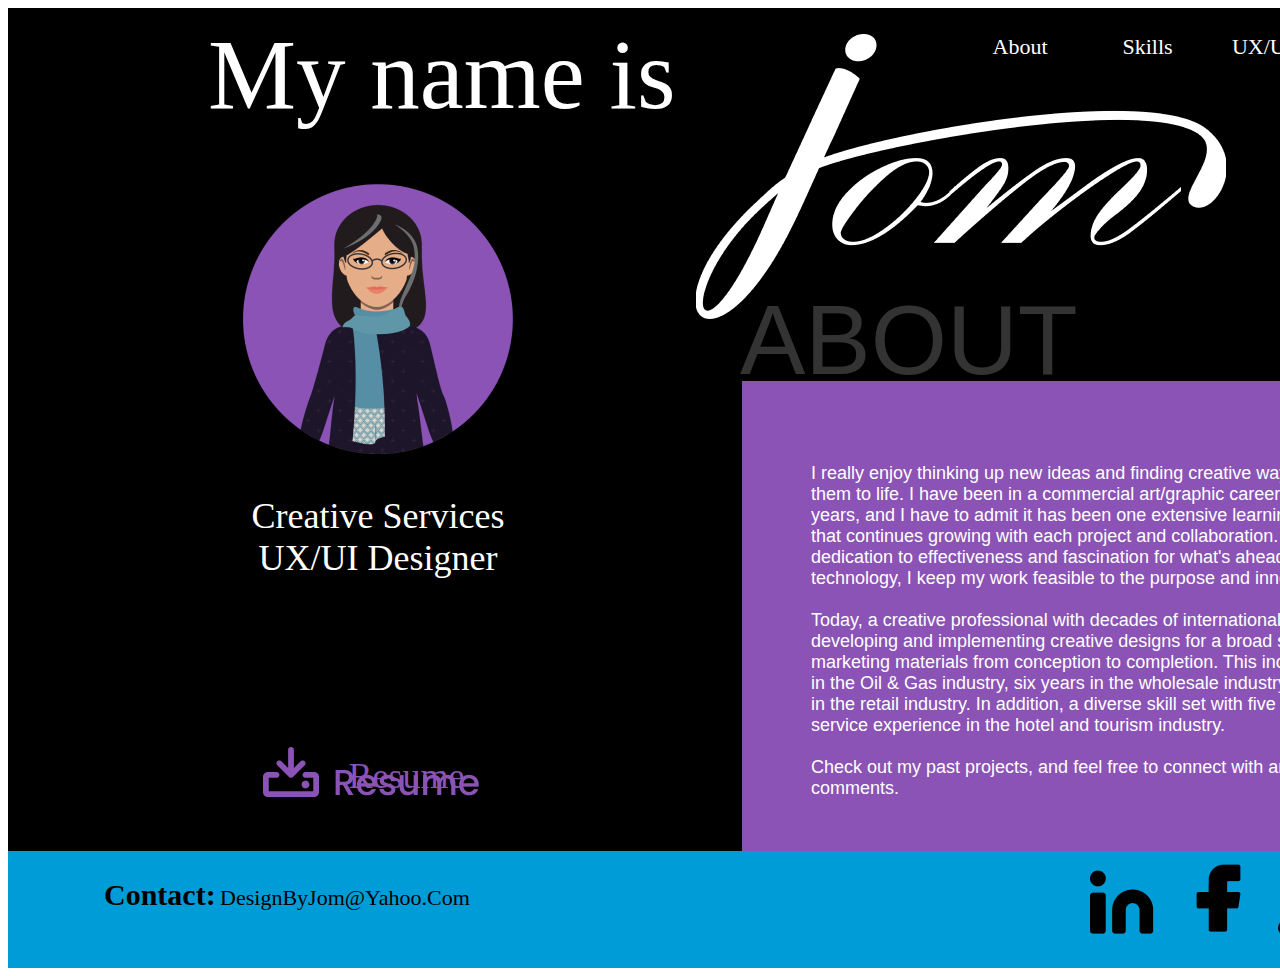
<file: index.html>
<!DOCTYPE html>
<html>

<title>My name is JOM</title>
<meta charset="UTF-8">
<meta name="viewport" content="width=device-width, initial-scale=1">
<link rel="stylesheet" href="./css/stylesheet.css"/>
<head> <!-- Google tag (gtag.js) -->
  <script async src="https://www.googletagmanager.com/gtag/js?id=G-1V6LTWDYWR"></script>
  <script>
    window.dataLayer = window.dataLayer || [];
    function gtag(){dataLayer.push(arguments);}
    gtag('js', new Date());
  
    gtag('config', 'G-1V6LTWDYWR');
  </script></head>

<style>
body {font-family: "Roboto", sans-serif}
.mySlides {display: none}
</style>
<body>
  
<div style="width: 1440px; height: 960px; position: relative; background: white">
<div style="width: 1440px; height: 843px; left: 0px; top: 0px; position: absolute; background: black"></div>

<!-- top section -->
        <div style="width: 1018px; height: 301px; left: 200px; top: 10px; position: absolute">
          <div style="left: 0px; top: 0px; position: absolute; color: white; font-size: 99px; font-family: Poppins; font-weight: 500; word-wrap: break-word">My name is </div>
          <img style="width: 530px; height: 285px; left: 488px; top: 16px; position: absolute" src="images/JOM@4x 1.png" />
        </div>


<!-- About section -->     
<div style="width: 451px; height: 103px; left: 732px; top: 276px; position: absolute; color: rgba(255, 255, 255, 0.20); font-size: 98px; font-family: sans-serif; font-weight: 400; text-transform: capitalize; word-wrap: break-word">
            ABOUT 
        </div>
        <div style="width: 706px; height: 470px; left: 734px; top: 373px; position: absolute; background: #8A53B5"></div>
        <div style="width: 594px; height: 345px; left: 803px; top: 455px; position: absolute; color: white; font-size: 18px; font-family: sans-serif; font-weight: 500; word-wrap: break-word">
            I really enjoy thinking up new ideas and finding creative ways to bring them to life. I have been in a commercial art/graphic career for many years, and I have to admit it has been one extensive learning experience that continues growing with each project and collaboration. With a dedication to effectiveness and fascination for what's ahead in trends and technology, I keep my work feasible to the purpose and innovative.
            <br/> <br/>Today, a creative professional with decades of international experience in developing and implementing creative designs for a broad spectrum of marketing materials from conception to completion. This includes 11 years in the Oil & Gas industry, six years in the wholesale industry and two years in the retail industry. In addition, a diverse skill set with five years customer service experience in the hotel and tourism industry.
            <br/> <br/>Check out my past projects, and feel free to connect with any questions or comments.</div>
        <div style="width: 720px; height: 137px; left: 10px; top: 487px; position: absolute; text-align: center; color: white; font-size: 36px; font-family: Poppins; font-weight: 500; text-transform: capitalize; word-wrap: break-word">
          Creative Services
            <br/>UX/UI Designer</div>

 <!-- Avatar section -->

        <div style="width: 270px; height: 270px; left: 235px; top: 176px; position: absolute">
          <img class="AvatarPic" width: 270px; height: 270px; left: 0px; top: 0px; position: absolute src="images/JK-UXUI@4x 1.png" />
        
        </div>

 <!-- resume download section -->
        <div style="width: 231px; height: 53px; left: 255px; top: 739px; position: absolute">
          <img style="width: 231px; height: 53px; left: 0px; top: 0px; position: absolute" src="images/Resume Download.png" />

          <div style="width: 175px; height: 45px; left: 56px; top: 8px; position: absolute; text-align: center; color: #8A53B5; font-size: 36px; font-family: Poppins; font-weight: 500; text-transform: capitalize; word-wrap: break-word">
            Resume</div>
     
        </div>

       
<!-- MENU BAR TOP-RIGHT section / sample button class--> <button class="skillsButton"></button>

        <div style="width: 108px; height: 24px; left: 958px; top: 26px; position: absolute">
          <div style="width: 108px; height: 24px; left: 0px; top: 0px; position: absolute">
          <div style="width: 108px; height: 24px; left: 0px; top: 0px; position: absolute; text-align: center; color: #F5F5F5; font-size: 22px; font-family: Poppins; font-weight: 500; text-transform: capitalize; word-wrap: break-word">
<a href="index.html"> 
            About</a> </div>
          </div>
        </div>
        <div style="width: 109px; height: 32px; left: 1085px; top: 26px; position: absolute">
          <div style="width: 109px; height: 32px; left: 0px; top: 0px; position: absolute">
            <div style="width: 109px; height: 32px; left: 0px; top: 0px; position: absolute; text-align: center; color: #F5F5F5; font-size: 22px; font-family: Poppins; font-weight: 500; text-transform: capitalize; word-wrap: break-word">
             
<a href="Skills.html"> 
              Skills </a> </div>
          </div>
        </div>
        <div style="width: 95px; height: 33px; left: 1207px; top: 26px; position: absolute">
          <div style="width: 95px; height: 33px; left: 0px; top: 0px; position: absolute">
            <div style="width: 95px; height: 33px; left: 0px; top: 0px; position: absolute; text-align: center; color: #F5F5F5; font-size: 22px; font-family: Poppins; font-weight: 500; text-transform: capitalize; word-wrap: break-word">
<a href="CaseStudyPG.html">                 
              UX/UI </a> </div>
          </div>
        </div>
        <div style="width: 115px; height: 32px; left: 1315px; top: 26px; position: absolute">
          <div style="width: 115px; height: 32px; left: 0px; top: 0px; position: absolute">
            <div style="width: 115px; height: 32px; left: 0px; top: 0px; position: absolute; text-align: center; color: #F5F5F5; font-size: 22px; font-family: Poppins; font-weight: 500; text-transform: capitalize; word-wrap: break-word">
<a href="CaseStudyPG.html">              
              Graphic </a> </div>
          </div>
        </div>
      </div>

 <!-- contact section -->
 <div style="width: 1440px; height: 117px; left: 8px; top: 851px; position: absolute; background: #009CD7"></div>
 <div style="width: 1231px; height: 73.92px; left: 104px; top: 864.08px; position: absolute">
   <div style="width: 630px; height: 60px; left: 0px; top: 13.92px; position: absolute">
     <span style="color: black; font-size: 30px; font-family: Poppins; font-weight: 900; text-transform: capitalize; word-wrap: break-word">Contact:</span>
     <span style="color: black; font-size: 30px; font-family: Poppins; font-weight: 500; text-transform: capitalize; word-wrap: break-word"> </span>
     <span style="color: black; font-size: 22px; font-family: Poppins; font-weight: 400; text-transform: capitalize; word-wrap: break-word">designByJom@yahoo.com</span>
 </div>

<!-- social media section -->
<div style="width: 64px; height: 64px; left: 986px; top: 3px; position: absolute">
     <img style="width: 64px; height: 64px; left: 0px; top: 3px; position: absolute" src="images/evaLinkedinFill1.png" />
   </div>
<div style="width: 39.91px; height: 63.15px; left: 1091.57px; top: 4px; position: absolute">
   <img style="width: 45px; height: 68px; left: 0px; top: -4px; position: absolute" src="images/Mask group.png" />
   </div>
   
   <img style="width: 57px; height: 72px; left: 1174px; top: 0px; position: absolute" src="images/Web Icon.png" />
   

 </div>




<!-- Navbar from other class activity-->
<div class="w3-top">
  <div class="w3-bar w3-black w3-card">
   
</div>

</div>

<script src="./js/index.js"></script>

</body>
</html>
</file>
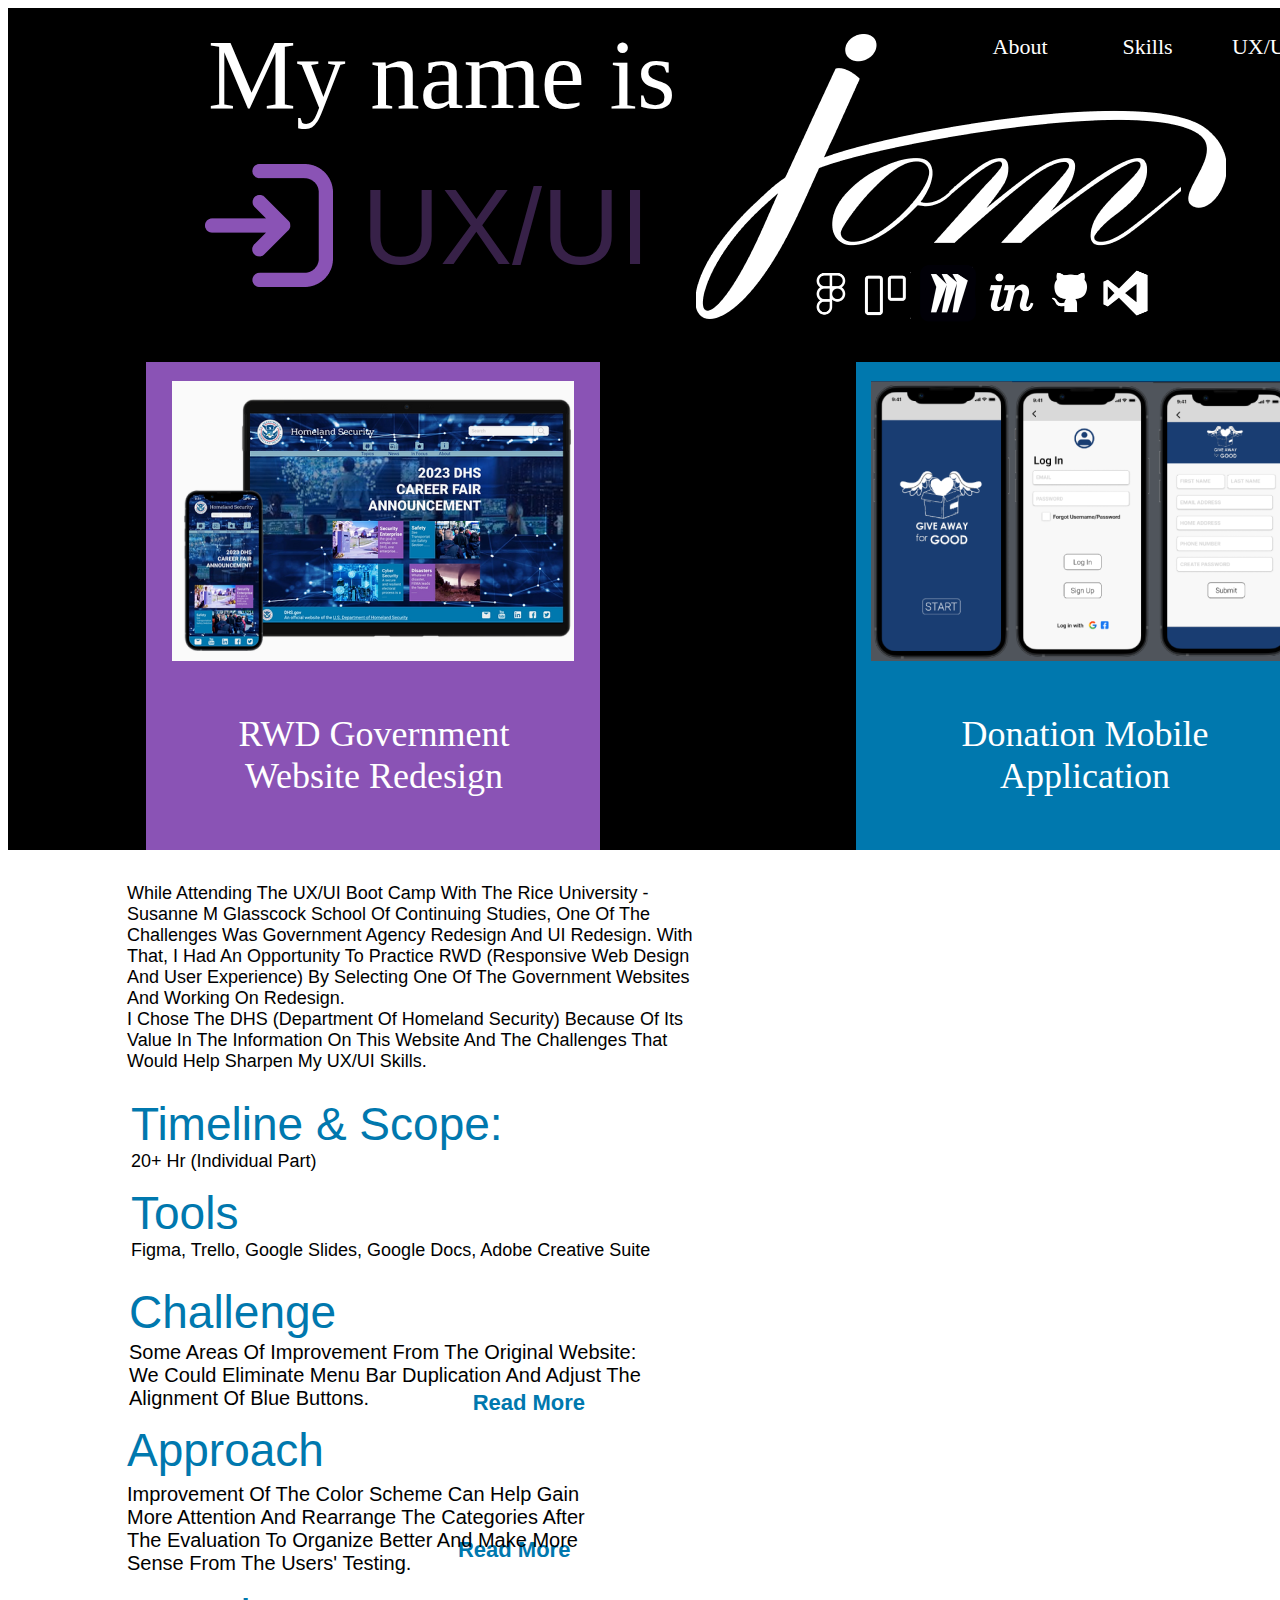
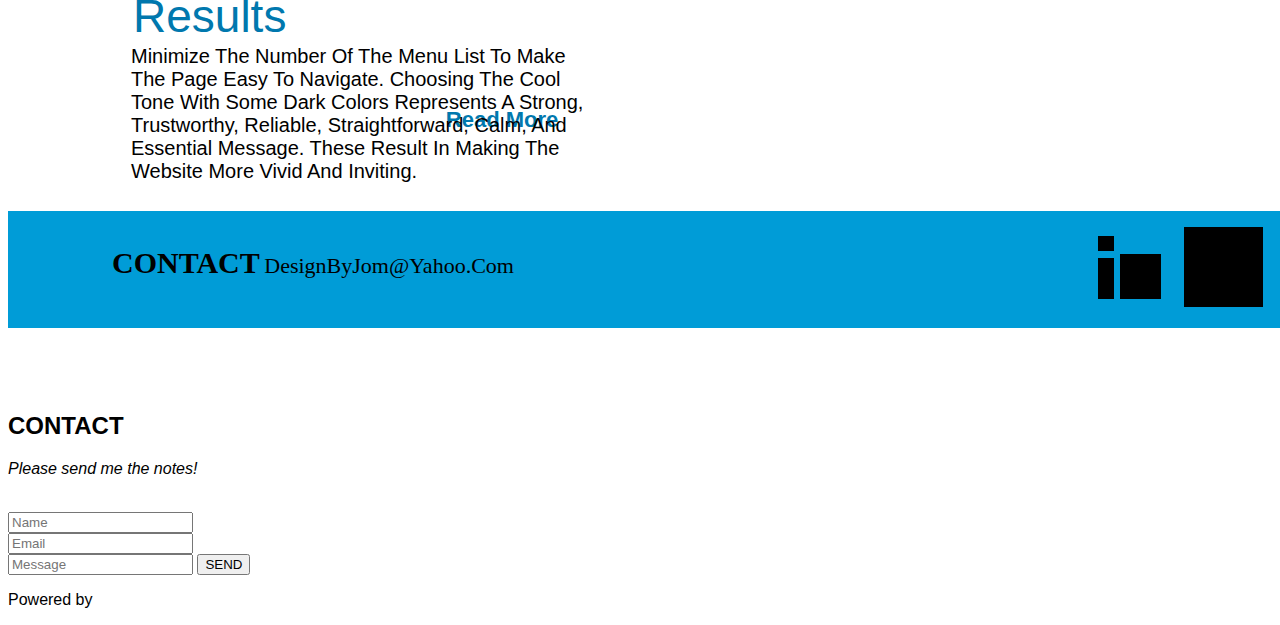
<file: CaseStudyPG.html>
<!DOCTYPE html>
<html>
<title>My name is JOM</title>
<meta charset="UTF-8">
<link rel="stylesheet" href="./css/stylesheet.css"/>
<head> <!-- Google tag (gtag.js) -->
  <script async src="https://www.googletagmanager.com/gtag/js?id=G-1V6LTWDYWR"></script>
  <script>
    window.dataLayer = window.dataLayer || [];
    function gtag(){dataLayer.push(arguments);}
    gtag('js', new Date());
  
    gtag('config', 'G-1V6LTWDYWR');
  </script> </head>

<style>
body {font-family: "Roboto", sans-serif}
.mySlides {display: none}
</style>
<body>

<div style="width: 1440px; height: 1920px; position: relative; background: white">
   

<div style="width: 1440px; height: 842px; left: 0px; top: 0px; position: absolute; background: black"></div>
        <div style="width: 1018px; height: 301px; left: 200px; top: 10px; position: absolute">
          <div style="left: 0px; top: 0px; position: absolute; color: white; font-size: 99px; font-family: Poppins; font-weight: 500; word-wrap: break-word">
            My name is </div>
          <img style="width: 530px; height: 285px; left: 488px; top: 16px; position: absolute" src="images/JOM@4x 1.png" />
        </div>

<!-- MENU BAR TOP-RIGHT section / sample button class--> <button class="skillsButton"></button>
<div style="width: 108px; height: 24px; left: 958px; top: 26px; position: absolute">
  <div style="width: 108px; height: 24px; left: 0px; top: 0px; position: absolute">
    <div style="width: 108px; height: 24px; left: 0px; top: 0px; position: absolute; text-align: center; color: #F5F5F5; font-size: 22px; font-family: Poppins; font-weight: 500; text-transform: capitalize; word-wrap: break-word">
<a href="index.html"> 
        About</a> </div>
  </div>
</div>
<div style="width: 109px; height: 32px; left: 1085px; top: 26px; position: absolute">
  <div style="width: 109px; height: 32px; left: 0px; top: 0px; position: absolute">
    <div style="width: 109px; height: 32px; left: 0px; top: 0px; position: absolute; text-align: center; color: #F5F5F5; font-size: 22px; font-family: Poppins; font-weight: 500; text-transform: capitalize; word-wrap: break-word">
<a href="Skills.html"> 
        Skills </a> </div>
  </div>
</div>
<div style="width: 95px; height: 33px; left: 1207px; top: 26px; position: absolute">
  <div style="width: 95px; height: 33px; left: 0px; top: 0px; position: absolute">
    <div style="width: 95px; height: 33px; left: 0px; top: 0px; position: absolute; text-align: center; color: #F5F5F5; font-size: 22px; font-family: Poppins; font-weight: 500; text-transform: capitalize; word-wrap: break-word">
<a href="CaseStudyPG.html">                 
        UX/UI </a> </div>
  </div>
</div>        

<!-- contact -->        
<div style="width: 1440px; height: 117px; left: 0px; top: 1803px; position: absolute; background: #009CD7"></div>
        <div style="width: 1231px; height: 73.92px; left: 104px; top: 1824.08px; position: absolute">
          <div style="width: 630px; height: 60px; left: 0px; top: 13.92px; position: absolute">
              <span style="color: black; font-size: 30px; font-family: Poppins; font-weight: 900; text-transform: capitalize; word-wrap: break-word"> CONTACT</span>
            <span style="color: black; font-size: 22px; font-family: Poppins; font-weight: 400; text-transform: capitalize; word-wrap: break-word">designByJom@yahoo.com</span>
        </div>
          <div style="width: 63.20px; height: 63.15px; left: 986px; top: 3.47px; position: absolute">
            <div style="width: 41.08px; height: 44.21px; left: 22.12px; top: 18.95px; position: absolute; background: black"></div>
            <div style="width: 15.80px; height: 41.05px; left: -0px; top: 22.10px; position: absolute; background: black"></div>
            <div style="width: 15.80px; height: 15.79px; left: 0px; top: 0px; position: absolute; background: black"></div>
          </div>
          <div style="width: 39.91px; height: 63.15px; left: 1091.57px; top: 3.47px; position: absolute">
            <div style="width: 39.91px; height: 63.15px; left: 0px; top: 0px; position: absolute; background: white; border: 3.80px white solid"></div>
            <div style="width: 79.83px; height: 79.77px; left: -19.96px; top: -8.31px; position: absolute; background: black"></div>
          </div>
          <div style="width: 57px; height: 70.95px; left: 1174px; top: 0px; position: absolute; background: black"></div>
        </div>

 <!-- UX UI ENTER BUTTON -->         
        <div style="width: 445px; height: 123px; left: 197px; top: 156px; position: absolute">
          <div style="width: 445px; height: 123px; left: 0px; top: 0px; position: absolute">

            <div style="width: 373px; height: 114px; left: 72px; top: 0px; position: absolute; text-align: right; color: rgba(137.88, 83, 181, 0.40); font-size: 108px; font-family: Arial, Helvetica, sans-serif; font-weight: 400; text-transform: capitalize; word-wrap: break-word">
                UX/UI</div>

            <img style="width: 128px; height: 123px; left: 0px; top: 0px; position: absolute" src="images/Purple Enter.png" />
          </div>
        </div>
<!-- UX UI icons -->
        <div style="width: 359px; height: 74px; left: 794px; top: 238px; position: absolute">
          <img style="width: 359px; height: 74px; left: 0px; top: 9.40px; position: absolute" src="images/UXUI icons.png" />
      
        </div>

<!-- Card area -->
        <div style="width: 454px; height: 488px; left: 138px; top: 354px; position: absolute; background: #8A53B5"></div>
        <div style="width: 454px; height: 488px; left: 848px; top: 354px; position: absolute; background: #0078AE"></div>
        <div style="width: 402px; height: 280px; left: 164px; top: 373px; position: absolute">
          <img style="width: 402px; height: 280px; left: 0px; top: 0px; position: absolute" src="images/RWD GOV redesign.png" />
        </div>
        <div style="width: 425px; height: 280px; left: 863px; top: 373px; position: absolute">
          <img style="width: 425px; height: 280px; left: 0px; top: 0px; position: absolute" src="images/Non-Profit app 1.png" />
        </div>
        <div style="width: 332px; height: 137px; left: 200px; top: 705px; position: absolute; text-align: center; color: white; font-size: 36px; font-family: Poppins; font-weight: 500; text-transform: capitalize; word-wrap: break-word">
            RWD Government Website Redesign</div>
        <div style="width: 332px; height: 137px; left: 911px; top: 705px; position: absolute; text-align: center; color: white; font-size: 36px; font-family: Poppins; font-weight: 500; text-transform: capitalize; word-wrap: break-word">
            Donation Mobile Application </div>
       



        <div style="width: 115px; height: 32px; left: 1315px; top: 26px; position: absolute">
          <div style="width: 115px; height: 32px; left: 0px; top: 0px; position: absolute">
            <div style="width: 115px; height: 32px; left: 0px; top: 0px; position: absolute; text-align: center; color: #F5F5F5; font-size: 22px; font-family: Poppins; font-weight: 500; text-transform: capitalize; word-wrap: break-word">
                Graphic</div>
          </div>
        </div>

<div style="width: 591px; height: 210px; left: 119px; top: 875px; position: absolute; color: black; font-size: 18px; font-family: Arial, Helvetica, sans-serif; font-weight: 500; text-transform: capitalize; word-wrap: break-word">
            While attending the UX/UI Boot Camp with the Rice University - Susanne M Glasscock School of Continuing Studies, one of the challenges was Government Agency Redesign and UI Redesign. With that, I had an opportunity to practice RWD (Responsive Web Design and User Experience) by selecting one of the government websites and working on redesign. <br/>I chose the DHS (Department of Homeland Security) because of its value in the information on this website and the challenges that would help sharpen my UX/UI skills.<br/><br/></div>
        
   <div style="width: 227px; height: 80px; left: 121px; top: 1277px; position: absolute; color: #0078AE; font-size: 46px; font-family: Arial, Helvetica, sans-serif; font-weight: 500; text-transform: capitalize; word-wrap: break-word">
            Challenge</div>
        <div style="width: 547px; height: 63px; left: 123px; top: 1089px; position: absolute"><span style="color: #0078AE; font-size: 46px; font-family: Arial, Helvetica, sans-serif; font-weight: 500; text-transform: capitalize; word-wrap: break-word">
            Timeline & Scope:<br/></span>
            <span style="color: black; font-size: 18px; font-family: Arial, Helvetica, sans-serif; font-weight: 500; text-transform: capitalize; word-wrap: break-word">
                20+ hr (individual part)</span></div>
                <div style="width: 547px; height: 63px; left: 123px; top: 1178px; position: absolute"><span style="color: #0078AE; font-size: 46px; font-family: Arial, Helvetica, sans-serif; font-weight: 500; text-transform: capitalize; word-wrap: break-word">
                  Tools<br/></span>
                  <span style="color: black; font-size: 18px; font-family: Arial, Helvetica, sans-serif; font-weight: 500; text-transform: capitalize; word-wrap: break-word">
                    Figma, Trello, Google Slides, Google Docs, Adobe Creative Suite</span></div>
                   <div style="width: 513px; height: 59px; left: 121px; top: 1333px; position: absolute">
                   <div style="width: 169.36px; height: 9.93px; left: 343.64px; top: 49.07px; position: absolute; color: #0078AE; font-size: 22px; font-family: Arial, Helvetica, sans-serif; font-weight: 700; text-transform: capitalize; word-wrap: break-word">
                   Read More</div>
          <div style="width: 513px; height: 49.07px; left: 0px; top: 0px; position: absolute; color: black; font-size: 20px; font-family: Arial, Helvetica, sans-serif; font-weight: 400; text-transform: capitalize; word-wrap: break-word">
            Some areas of improvement from the original website: we could eliminate menu bar duplication and adjust the alignment of blue buttons.</div>
   </div>
<div style="width: 227px; height: 80px; left: 119px; top: 1415px; position: absolute; color: #0078AE; font-size: 46px; font-family: Arial, Helvetica, sans-serif; font-weight: 500; text-transform: capitalize; word-wrap: break-word">
            Approach</div>
        <div style="width: 494px; height: 65px; left: 119px; top: 1475px; position: absolute">
          <div style="width: 163.09px; height: 10.94px; left: 330.91px; top: 54.06px; position: absolute; color: #0078AE; font-size: 22px; font-family: Arial, Helvetica, sans-serif; font-weight: 700; text-transform: capitalize; word-wrap: break-word">
            Read More</div>
          <div style="width: 494px; height: 54.06px; left: 0px; top: 0px; position: absolute; color: black; font-size: 20px; font-family: Arial, Helvetica, sans-serif; font-weight: 400; text-transform: capitalize; word-wrap: break-word">
            Improvement of the color scheme can help gain more attention and rearrange the categories after the evaluation to organize better and make more sense from the users' testing.</div>
        </div>
<div style="width: 227px; height: 80px; left: 125px; top: 1581px; position: absolute; color: #0078AE; font-size: 46px; font-family: Arial, Helvetica, sans-serif; font-weight: 500; text-transform: capitalize; word-wrap: break-word">
            Results</div>
        <div style="width: 470px; height: 75px; left: 123px; top: 1637px; position: absolute">
          <div style="width: 155.17px; height: 12.62px; left: 314.83px; top: 62.38px; position: absolute; color: #0078AE; font-size: 22px; font-family: Arial, Helvetica, sans-serif; font-weight: 700; text-transform: capitalize; word-wrap: break-word">
            Read More</div>
          <div style="width: 470px; height: 62.38px; left: 0px; top: 0px; position: absolute; color: black; font-size: 20px; font-family: Arial, Helvetica, sans-serif; font-weight: 400; text-transform: capitalize; word-wrap: break-word">
            Minimize the number of the menu list to make the page easy to navigate. Choosing the Cool Tone with some dark colors represents a strong, trustworthy, reliable, straightforward, calm, and essential message. These result in making the website more vivid and inviting.</div>
        </div>
      </div>









<!-- Navbar from other class activity -->
<div class="w3-top">
  <div class="w3-bar w3-black w3-card">
   
</div>
<!-- Navbar on small screens (remove the onclick attribute if you want the navbar to always show on top of the content when clicking on the links) -->
<div id="navDemo" class="w3-bar-block w3-black w3-hide w3-hide-large w3-hide-medium w3-top" style="margin-top:46px">
  <a href="#band" class="w3-bar-item w3-button w3-padding-large" onclick="myFunction()">BAND</a>
  <a href="#tour" class="w3-bar-item w3-button w3-padding-large" onclick="myFunction()">TOUR</a>
  <a href="#contact" class="w3-bar-item w3-button w3-padding-large" onclick="myFunction()">CONTACT</a>
  <a href="#" class="w3-bar-item w3-button w3-padding-large" onclick="myFunction()">MERCH</a>
</div>

<!-- Page content -->

  </div>

  <!-- The Band Section -->
  
    <!-- The Tour Section -->
  <div class="w3-black" id="tour">
    <div class="w3-container w3-content w3-padding-64" id="tourFade">
      <h2 class="w3-wide w3-center">CONTACT</h2>
      <p class="w3-opacity w3-center"><i>Please send me the notes!</i></p><br>

    </div>

  <!-- The Contact Section -->

      <div class="w3-col m6">
        <form action="/action_page.php" target="_blank">
          <div class="w3-row-padding" style="margin:20 -16px 8px -16px">
            <div class="w3-half">
              <input class="w3-input w3-border" type="text" placeholder="Name" required name="Name">
            </div>
            <div class="w3-half">
              <input class="w3-input w3-border" type="text" placeholder="Email" required name="Email">
            </div>
          </div>
          <input class="w3-input w3-border" type="text" placeholder="Message" required name="Message">
          <button class="w3-button w3-black w3-section w3-right" type="submit">SEND</button>
        </form>
      </div>
    </div>
  </div>


<!-- End Page Content -->
</div>

<!--To use this code on your website, get a free API key from Google.
Read more at: https://www.w3schools.com/graphics/google_maps_basic.asp
-->

<!-- Footer -->
<footer class="w3-container w3-padding-64 w3-center w3-opacity w3-light-grey w3-xlarge">
  <i class="fa fa-facebook-official w3-hover-opacity"></i>
  <i class="fa fa-instagram w3-hover-opacity"></i>
  <p class="w3-medium">Powered by <a href="https://www.designByJom.com" target="_blank">Design by Jom</a></p>
</footer>

<script src="./js/index.js"></script>


</body>
</html>
</file>
<file: css/stylesheet.css>
.aboutButton {
    font-weight: bold;
    cursor: pointer;
}

.aboutButton:hover {
  color: #009CD7;
}
a {
    color: white;
    transition: color 0.5s;
    text-decoration: none;
  }
a:hover {
    color:#009CD7;
  }




.skillsButton {
  font-weight: bold;
  cursor: pointer;
}

.skillsButton:hover {
    color: #009CD7; 
    font-size: 22px; 
    font-family: Poppins; 
    font-weight: 500; 
 }  
a {
    color: white;
    transition: color 0.5s;
  }
a:hover {
    color:#009CD7;
  }


.UXUIButton {
    font-weight: bold;
    cursor: pointer;
}
.UXUIButton:hover {
  color: #009CD7;
}
a {
    color: white;
    transition: color 0.5s;
    text-decoration: none;
  }
a:hover {
    color:#009CD7;
  }


.GraphicButton {
    font-weight: bold;
    cursor: pointer;
}
.GraphicButton:hover {
  color: #009CD7;
}
a {
    color: white;
    transition: color 0.5s;
    text-decoration: none;
  }
a:hover {
    color:#009CD7;
  }



.AvatarPic {
    width: 270px; 
    height: 270px;
   
  }
.AvatarPic:hover {
    transform: scale(1.2);

  }
</file>
